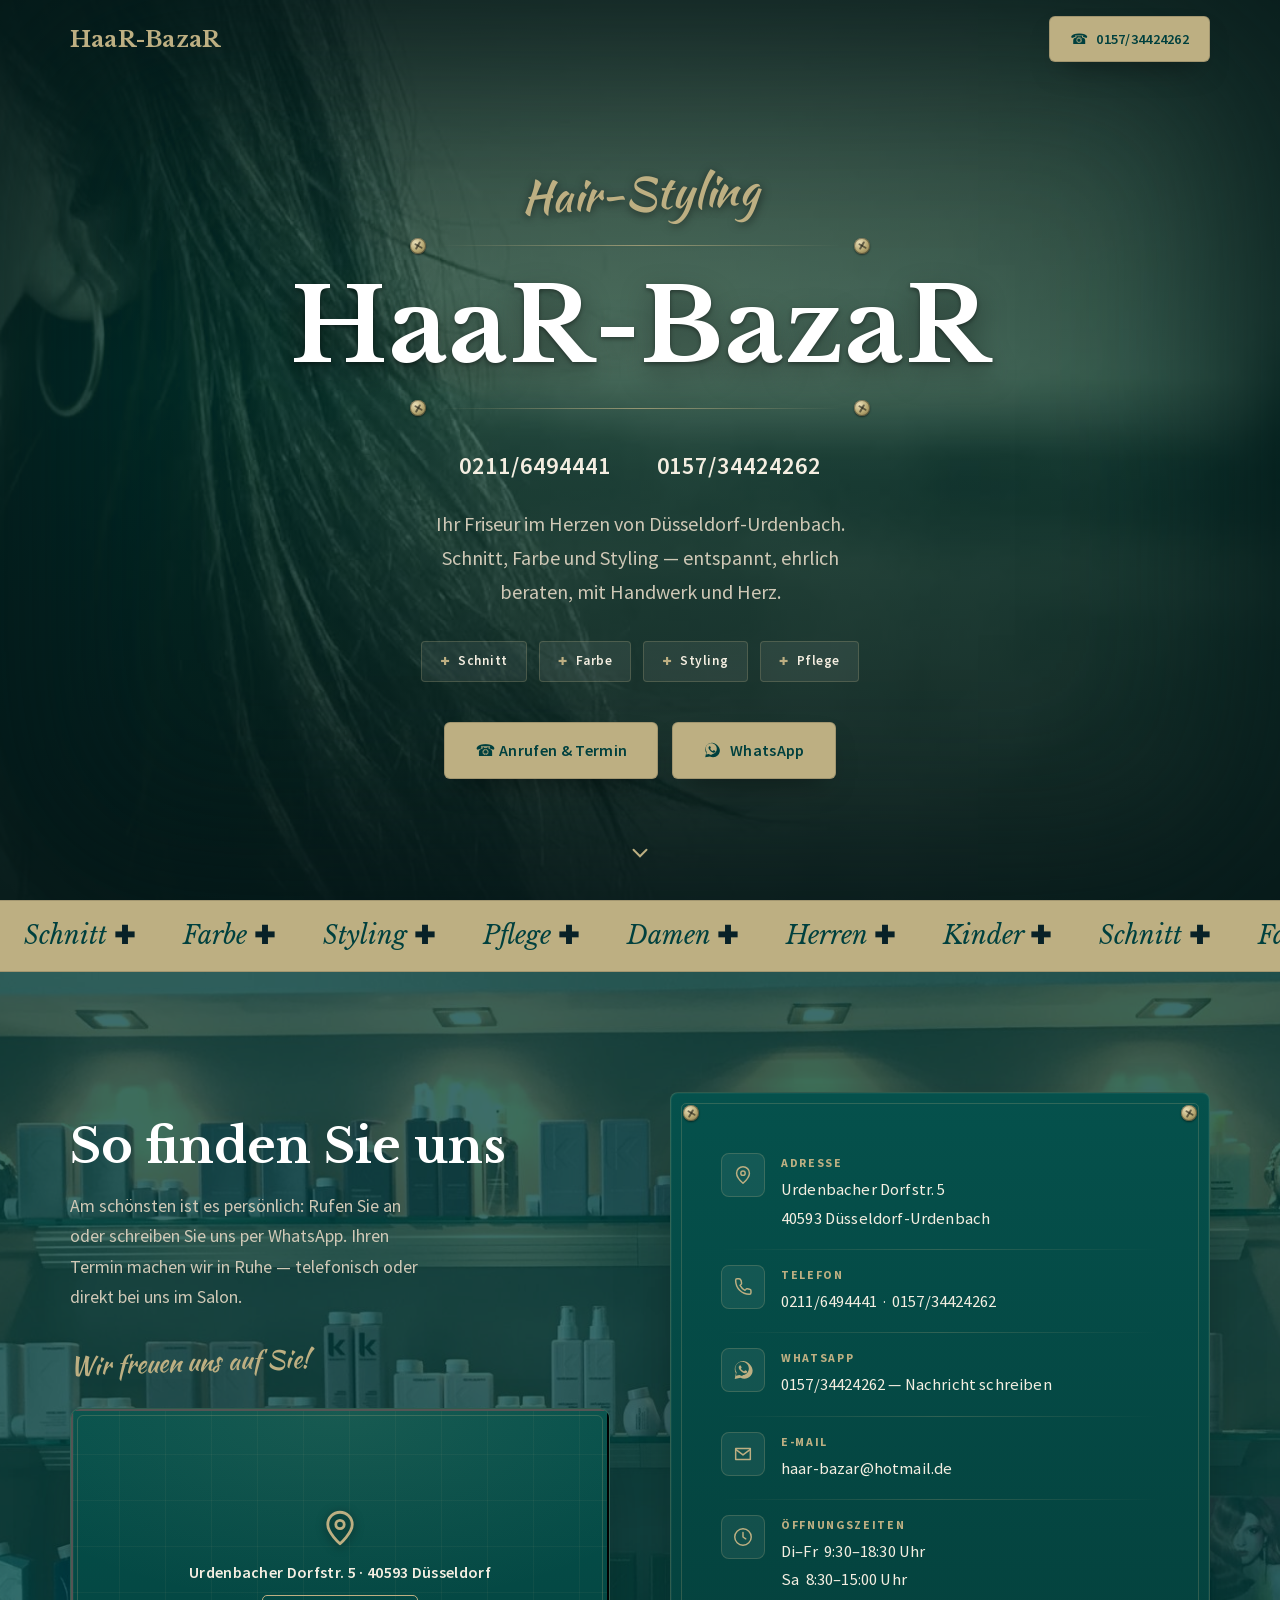
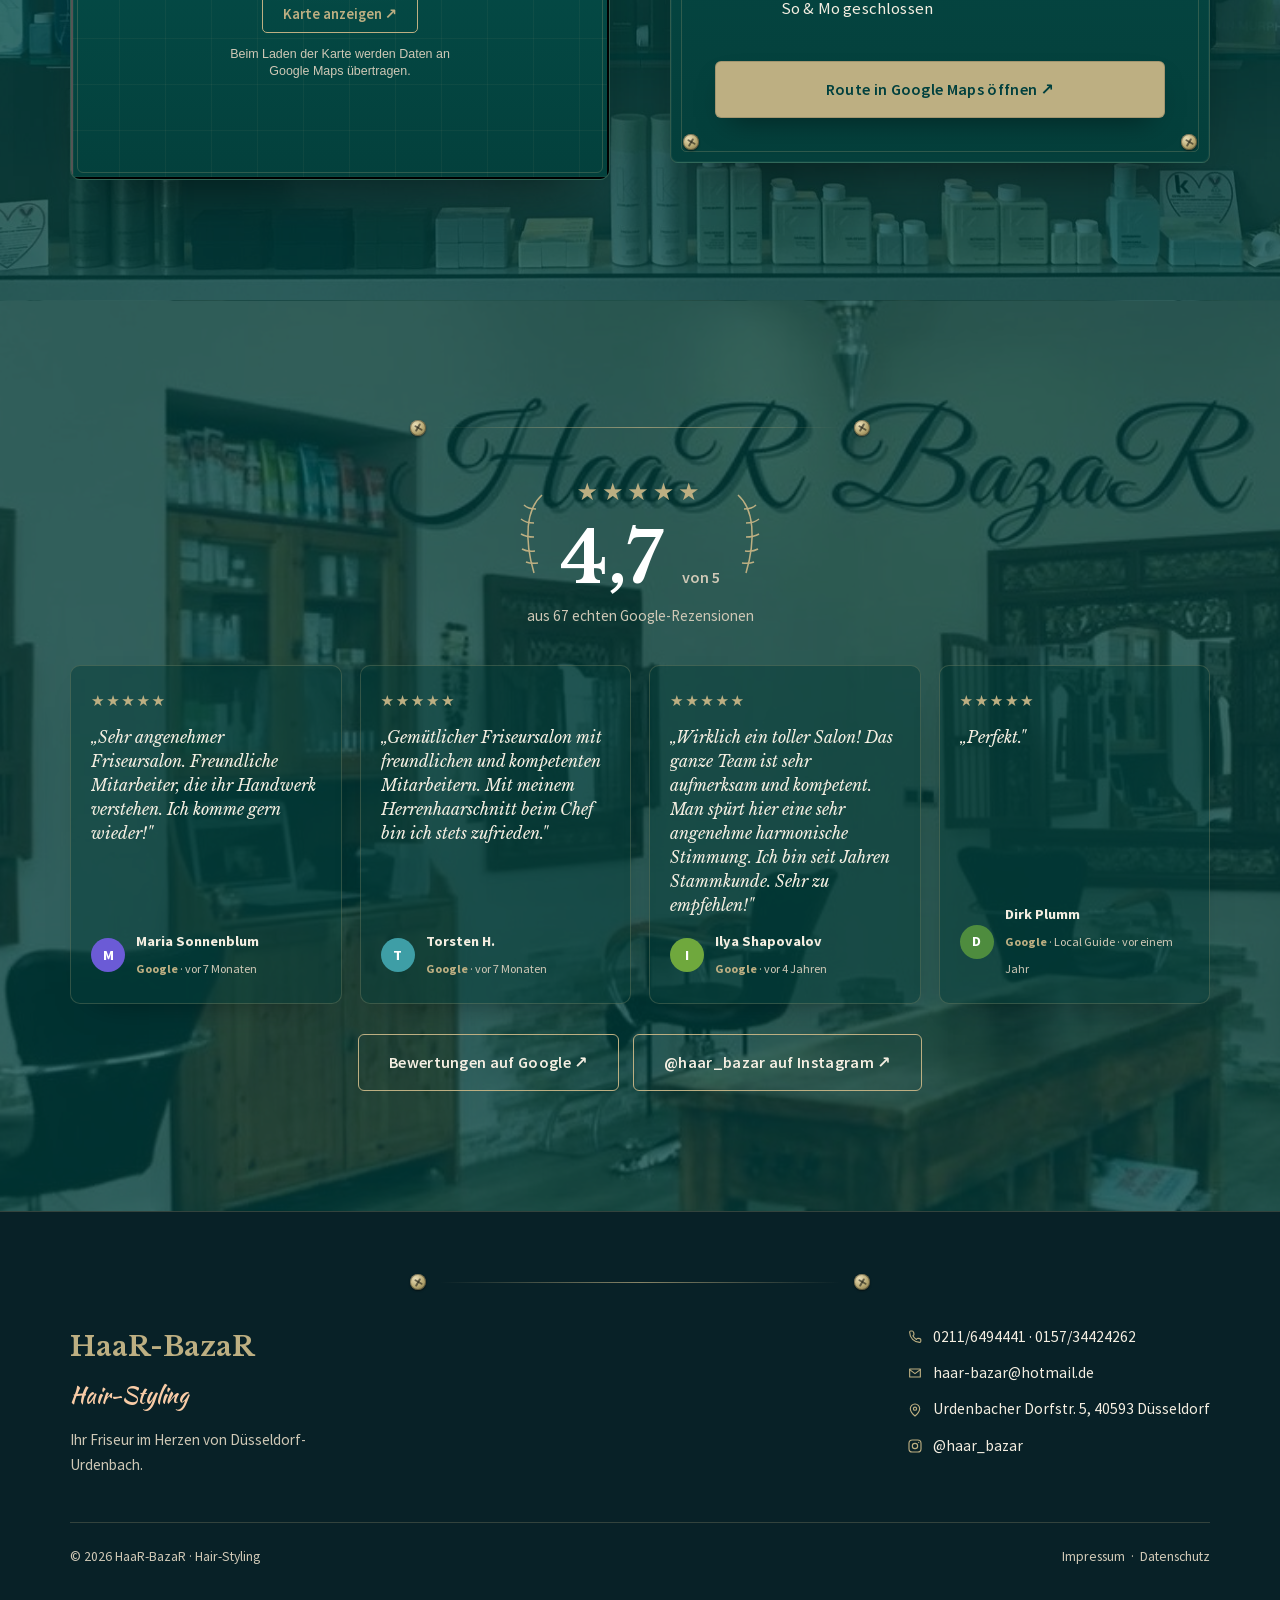
<file: index.html>
<!doctype html>
<html lang="de">
<head>
  <meta charset="utf-8" />
  <meta name="viewport" content="width=device-width, initial-scale=1" />
  <title>HaaR-BazaR — Hair-Styling · Friseur in Düsseldorf-Urdenbach</title>
  <meta name="description" content="HaaR-BazaR — Hair-Styling im Herzen von Düsseldorf-Urdenbach. Schnitt, Farbe, Styling & Pflege für Damen, Herren und Kinder. Urdenbacher Dorfstraße 5. Termine gern telefonisch oder per WhatsApp." />
  <meta name="robots" content="noindex,follow" /><!-- Vorschau-Deploy: vor Live-Gang auf der echten Domain auf "index,follow,max-image-preview:large" setzen -->
  <meta name="theme-color" content="#00403E" />
  <meta name="geo.region" content="DE-NW" />
  <meta name="geo.placename" content="Düsseldorf" />
  <meta name="geo.position" content="51.1488;6.86753" />
  <meta name="ICBM" content="51.1488, 6.86753" />
  <link rel="canonical" href="https://haarbazar-duesseldorf.de/" />
  <meta property="og:title" content="HaaR-BazaR — Hair-Styling · Düsseldorf-Urdenbach" />
  <meta property="og:description" content="Hair-Styling im Herzen von Düsseldorf-Urdenbach." />
  <meta property="og:type" content="website" />
  <meta property="og:locale" content="de_DE" />
  <!-- Vorschaubild fürs Teilen; bei Live-Gang auf die echte Domain umstellen -->
  <meta property="og:image" content="https://danielfronert1410-del.github.io/haar-bazar-preview/img/salon.jpg" />
  <meta name="twitter:card" content="summary_large_image" />
  <link rel="stylesheet" href="styles.css" />
  <script type="application/ld+json">
  {
    "@context": "https://schema.org",
    "@type": "HairSalon",
    "name": "HaaR-BazaR",
    "description": "Hair-Styling in Düsseldorf-Urdenbach — Schnitt, Farbe, Styling und Pflege für Damen, Herren und Kinder.",
    "url": "https://haarbazar-duesseldorf.de/",
    "telephone": "+49 211 6494441",
    "email": "haar-bazar@hotmail.de",
    "image": "https://danielfronert1410-del.github.io/haar-bazar-preview/img/salon.jpg",
    "address": { "@type": "PostalAddress", "streetAddress": "Urdenbacher Dorfstraße 5", "postalCode": "40593", "addressLocality": "Düsseldorf", "addressRegion": "NRW", "addressCountry": "DE" },
    "geo": { "@type": "GeoCoordinates", "latitude": 51.1488, "longitude": 6.86753 },
    "hasMap": "https://www.google.com/search?kgmid=/g/1thpvy43&q=Haar+Bazar",
    "priceRange": "€€",
    "areaServed": ["Düsseldorf-Urdenbach", "Benrath", "Holthausen", "Garath"],
    "sameAs": ["https://www.instagram.com/haar_bazar/"],
    "openingHoursSpecification": [
      { "@type": "OpeningHoursSpecification", "dayOfWeek": ["Tuesday","Wednesday","Thursday","Friday"], "opens": "09:30", "closes": "18:30" },
      { "@type": "OpeningHoursSpecification", "dayOfWeek": ["Saturday"], "opens": "08:30", "closes": "15:00" }
    ],
    "aggregateRating": { "@type": "AggregateRating", "ratingValue": "4.7", "reviewCount": 67, "bestRating": "5", "worstRating": "1" }
  }
  </script>
</head>
<body>

  <header class="site-header" id="header">
    <div class="wrap">
      <a class="wordmark" href="#top">HaaR-BazaR</a>
      <div class="header-phone">
        <a class="btn btn--primary" href="tel:+4915734424262">☎ <span class="label">0157/34424262</span></a>
      </div>
    </div>
  </header>

  <main id="top">

    <!-- HERO -->
    <section class="hero">
      <video class="hero-video" autoplay muted loop playsinline preload="auto" poster="media/hero-poster.jpg" aria-hidden="true">
        <source src="media/hero.mp4" type="video/mp4" />
      </video>
      <div class="wrap">
        <p class="tagline">Hair-Styling</p>
        <div class="screwline top"><span class="screw"></span><span class="ln"></span><span class="screw"></span></div>
        <div class="logo-lockup"><h1 class="logo">HaaR-BazaR</h1></div>
        <div class="screwline bot"><span class="screw"></span><span class="ln"></span><span class="screw"></span></div>

        <p class="phones">
          <a href="tel:+492116494441">0211/6494441</a>
          <a href="tel:+4915734424262">0157/34424262</a>
        </p>

        <p class="lead">Ihr Friseur im Herzen von Düsseldorf-Urdenbach. Schnitt, Farbe und Styling — entspannt, ehrlich beraten, mit Handwerk und Herz.</p>

        <div class="tags">
          <span class="tag">Schnitt</span>
          <span class="tag">Farbe</span>
          <span class="tag">Styling</span>
          <span class="tag">Pflege</span>
        </div>

        <div class="hero-cta">
          <a class="btn btn--primary" href="tel:+4915734424262">☎ Anrufen &amp; Termin</a>
          <a class="btn btn--wa" href="https://wa.me/4915734424262?text=Hallo%20HaaR-BazaR%2C%20ich%20m%C3%B6chte%20gern%20einen%20Termin." target="_blank" rel="noopener"><svg viewBox="0 0 32 32" width="18" height="18" fill="currentColor" aria-hidden="true"><path d="M16 3C9.4 3 4 8.4 4 15c0 2.1.6 4.1 1.6 5.9L4 29l8.3-1.6c1.7.9 3.6 1.4 5.7 1.4 6.6 0 12-5.4 12-12S22.6 3 16 3zm0 21.8c-1.8 0-3.5-.5-5-1.4l-.4-.2-4.9 1 1-4.8-.3-.4a9.8 9.8 0 0 1-1.5-5.3c0-5.4 4.4-9.8 9.8-9.8s9.8 4.4 9.8 9.8-4.4 9.8-9.8 9.8zm5.4-7.3c-.3-.1-1.8-.9-2-1-.3-.1-.5-.1-.7.1-.2.3-.7.9-.9 1.1-.2.2-.3.2-.6.1-1.8-.9-3-1.6-4.2-3.6-.3-.5.3-.5.9-1.6.1-.2 0-.4 0-.5 0-.1-.7-1.7-1-2.3-.2-.6-.5-.5-.7-.5h-.6c-.2 0-.5.1-.8.4-.3.3-1 1-1 2.5s1.1 2.9 1.2 3.1c.2.2 2.1 3.3 5.2 4.6 2.5 1.1 3 .9 3.6.8.6-.1 1.8-.7 2-1.4.2-.7.2-1.3.2-1.4-.1-.2-.3-.2-.6-.3z"/></svg> WhatsApp</a>
        </div>
      </div>

      <a class="scroll-cue" href="#finden" aria-label="Nach unten scrollen">
        <svg width="26" height="26" viewBox="0 0 24 24" fill="none" stroke="currentColor" stroke-width="1.8" stroke-linecap="round"><path d="M6 9l6 6 6-6"/></svg>
      </a>
    </section>

    <!-- MARQUEE -->
    <div class="marquee" aria-hidden="true">
      <div class="marquee__track">
        <span>Schnitt <b>✚</b></span><span>Farbe <b>✚</b></span><span>Styling <b>✚</b></span><span>Pflege <b>✚</b></span><span>Damen <b>✚</b></span><span>Herren <b>✚</b></span><span>Kinder <b>✚</b></span>
        <span>Schnitt <b>✚</b></span><span>Farbe <b>✚</b></span><span>Styling <b>✚</b></span><span>Pflege <b>✚</b></span><span>Damen <b>✚</b></span><span>Herren <b>✚</b></span><span>Kinder <b>✚</b></span>
      </div>
    </div>

    <!-- FINDEN -->
    <section class="section section--photo section--produkte" id="finden">
      <div class="wrap finde-grid">
        <div class="finde-intro reveal">
          <h2>So finden Sie uns</h2>
          <p class="lead">Am schönsten ist es persönlich: Rufen Sie an oder schreiben Sie uns per WhatsApp. Ihren Termin machen wir in Ruhe — telefonisch oder direkt bei uns im Salon.</p>
          <p class="note">Wir freuen uns auf Sie!</p>

          <div class="map" id="map" data-src="https://maps.google.com/maps?q=Urdenbacher%20Dorfstra%C3%9Fe%205%2C%2040593%20D%C3%BCsseldorf&amp;t=&amp;z=16&amp;ie=UTF8&amp;iwloc=&amp;output=embed">
            <button class="map__ph" type="button" aria-label="Google-Karte für Urdenbacher Dorfstraße 5 laden">
              <svg class="pin" viewBox="0 0 24 24" fill="none" stroke="currentColor" stroke-width="1.6" stroke-linecap="round" stroke-linejoin="round" aria-hidden="true"><path d="M12 21s7-6.2 7-11a7 7 0 1 0-14 0c0 4.8 7 11 7 11z"/><circle cx="12" cy="10" r="2.4"/></svg>
              <span class="addr">Urdenbacher Dorfstr. 5 · 40593 Düsseldorf</span>
              <span class="chip">Karte anzeigen ↗</span>
              <small>Beim Laden der Karte werden Daten an Google Maps übertragen.</small>
            </button>
          </div>
        </div>

        <div class="plate reveal">
          <span class="screw tl"></span><span class="screw tr"></span><span class="screw bl"></span><span class="screw br"></span>

          <div class="info-row">
            <div class="ico"><svg viewBox="0 0 24 24" fill="none" stroke="currentColor" stroke-width="1.6" stroke-linecap="round" stroke-linejoin="round"><path d="M12 21s7-6.2 7-11a7 7 0 1 0-14 0c0 4.8 7 11 7 11z"/><circle cx="12" cy="10" r="2.4"/></svg></div>
            <div><h3>Adresse</h3><p>Urdenbacher Dorfstr. 5<br />40593 Düsseldorf-Urdenbach</p></div>
          </div>
          <div class="info-row">
            <div class="ico"><svg viewBox="0 0 24 24" fill="none" stroke="currentColor" stroke-width="1.6" stroke-linecap="round" stroke-linejoin="round"><path d="M4 5c0 8.3 6.7 15 15 15 .9 0 1.7-.7 1.7-1.6v-2.4c0-.8-.6-1.5-1.4-1.6l-2.6-.4c-.6-.1-1.2.1-1.6.6l-.9 1c-2.3-1.2-4.2-3.1-5.4-5.4l1-.9c.5-.4.7-1 .6-1.6l-.4-2.6C9.3 3.6 8.6 3 7.8 3H5.4C4.6 3 4 3.7 4 4.6z"/></svg></div>
            <div><h3>Telefon</h3><a href="tel:+492116494441">0211/6494441</a> &nbsp;·&nbsp; <a href="tel:+4915734424262">0157/34424262</a></div>
          </div>
          <div class="info-row">
            <div class="ico"><svg viewBox="0 0 32 32" fill="currentColor"><path d="M16 3C9.4 3 4 8.4 4 15c0 2.1.6 4.1 1.6 5.9L4 29l8.3-1.6c1.7.9 3.6 1.4 5.7 1.4 6.6 0 12-5.4 12-12S22.6 3 16 3zm0 21.8c-1.8 0-3.5-.5-5-1.4l-.4-.2-4.9 1 1-4.8-.3-.4a9.8 9.8 0 0 1-1.5-5.3c0-5.4 4.4-9.8 9.8-9.8s9.8 4.4 9.8 9.8-4.4 9.8-9.8 9.8zm5.4-7.3c-.3-.1-1.8-.9-2-1-.3-.1-.5-.1-.7.1-.2.3-.7.9-.9 1.1-.2.2-.3.2-.6.1-1.8-.9-3-1.6-4.2-3.6-.3-.5.3-.5.9-1.6.1-.2 0-.4 0-.5 0-.1-.7-1.7-1-2.3-.2-.6-.5-.5-.7-.5h-.6c-.2 0-.5.1-.8.4-.3.3-1 1-1 2.5s1.1 2.9 1.2 3.1c.2.2 2.1 3.3 5.2 4.6 2.5 1.1 3 .9 3.6.8.6-.1 1.8-.7 2-1.4.2-.7.2-1.3.2-1.4-.1-.2-.3-.2-.6-.3z"/></svg></div>
            <div><h3>WhatsApp</h3><a href="https://wa.me/4915734424262?text=Hallo%20HaaR-BazaR%2C%20ich%20m%C3%B6chte%20gern%20einen%20Termin." target="_blank" rel="noopener">0157/34424262 — Nachricht schreiben</a></div>
          </div>
          <div class="info-row">
            <div class="ico"><svg viewBox="0 0 24 24" fill="none" stroke="currentColor" stroke-width="1.6" stroke-linecap="round" stroke-linejoin="round"><path d="M4 6h16v12H4z"/><path d="M4 7l8 6 8-6"/></svg></div>
            <div><h3>E-Mail</h3><a href="mailto:haar-bazar@hotmail.de">haar-bazar@hotmail.de</a></div>
          </div>
          <div class="info-row">
            <div class="ico"><svg viewBox="0 0 24 24" fill="none" stroke="currentColor" stroke-width="1.6" stroke-linecap="round" stroke-linejoin="round"><circle cx="12" cy="12" r="9"/><path d="M12 7v5l3 2"/></svg></div>
            <div><h3>Öffnungszeiten</h3><p>Di–Fr&nbsp;&nbsp;9:30–18:30 Uhr<br />Sa&nbsp;&nbsp;8:30–15:00 Uhr<br /><span style="color:var(--soft);">So &amp; Mo geschlossen</span></p></div>
          </div>

          <a class="btn btn--primary" href="https://www.google.com/maps/search/?api=1&query=Haar+Bazar+Urdenbacher+Dorfstra%C3%9Fe+5+D%C3%BCsseldorf" target="_blank" rel="noopener">Route in Google Maps öffnen ↗</a>
        </div>
      </div>
    </section>

    <!-- VERTRAUEN -->
    <section class="section section--photo section--salon" id="stimmen">
      <div class="wrap trust reveal">
        <div class="screwline" style="margin-bottom:30px;"><span class="screw"></span><span class="ln"></span><span class="screw"></span></div>
        <div class="badge">
          <svg class="laurel l" viewBox="0 0 40 90" fill="none" stroke="currentColor" stroke-width="1.5" aria-hidden="true"><path d="M30 6C14 20 12 50 22 84"/><path d="M24 20c-8 0-12-4-12-4M22 34c-8 0-13-4-13-4M22 48c-8 0-13-3-13-3M23 62c-8 1-13-2-13-2M26 74c-7 1-12-1-12-1"/></svg>
          <svg class="laurel r" viewBox="0 0 40 90" fill="none" stroke="currentColor" stroke-width="1.5" aria-hidden="true"><path d="M30 6C14 20 12 50 22 84"/><path d="M24 20c-8 0-12-4-12-4M22 34c-8 0-13-4-13-4M22 48c-8 0-13-3-13-3M23 62c-8 1-13-2-13-2M26 74c-7 1-12-1-12-1"/></svg>
          <div class="stars">★★★★★</div>
          <div class="rating">4,7 <small>von 5</small></div>
        </div>
        <p class="src">aus 67 echten Google-Rezensionen</p>
        <div class="reviews-grid">
          <figure class="review-card">
            <div class="rstars" aria-label="5 von 5 Sternen">★★★★★</div>
            <blockquote>„Sehr angenehmer Friseursalon. Freundliche Mitarbeiter, die ihr Handwerk verstehen. Ich komme gern wieder!"</blockquote>
            <figcaption class="rauthor">
              <span class="ravatar" style="background:#6B5BD6" aria-hidden="true">M</span>
              <span class="rname"><strong>Maria Sonnenblum</strong><span class="rmeta"><span class="g">Google</span> · vor 7 Monaten</span></span>
            </figcaption>
          </figure>
          <figure class="review-card">
            <div class="rstars" aria-label="5 von 5 Sternen">★★★★★</div>
            <blockquote>„Gemütlicher Friseursalon mit freundlichen und kompetenten Mitarbeitern. Mit meinem Herrenhaarschnitt beim Chef bin ich stets zufrieden."</blockquote>
            <figcaption class="rauthor">
              <span class="ravatar" style="background:#3E9EA6" aria-hidden="true">T</span>
              <span class="rname"><strong>Torsten H.</strong><span class="rmeta"><span class="g">Google</span> · vor 7 Monaten</span></span>
            </figcaption>
          </figure>
          <figure class="review-card">
            <div class="rstars" aria-label="5 von 5 Sternen">★★★★★</div>
            <blockquote>„Wirklich ein toller Salon! Das ganze Team ist sehr aufmerksam und kompetent. Man spürt hier eine sehr angenehme harmonische Stimmung. Ich bin seit Jahren Stammkunde. Sehr zu empfehlen!"</blockquote>
            <figcaption class="rauthor">
              <span class="ravatar" style="background:#6FA83D" aria-hidden="true">I</span>
              <span class="rname"><strong>Ilya Shapovalov</strong><span class="rmeta"><span class="g">Google</span> · vor 4 Jahren</span></span>
            </figcaption>
          </figure>
          <figure class="review-card">
            <div class="rstars" aria-label="5 von 5 Sternen">★★★★★</div>
            <blockquote>„Perfekt."</blockquote>
            <figcaption class="rauthor">
              <span class="ravatar" style="background:#4E8C3E" aria-hidden="true">D</span>
              <span class="rname"><strong>Dirk Plumm</strong><span class="rmeta"><span class="g">Google</span> · Local Guide · vor einem Jahr</span></span>
            </figcaption>
          </figure>
        </div>
        <div class="trust-links">
          <a class="btn btn--ghost" href="https://www.google.com/search?kgmid=/g/1thpvy43&q=Haar+Bazar" target="_blank" rel="noopener">Bewertungen auf Google ↗</a>
          <a class="btn btn--ghost" href="https://www.instagram.com/haar_bazar/" target="_blank" rel="noopener">@haar_bazar auf Instagram ↗</a>
        </div>
      </div>
    </section>

  </main>

  <footer class="site-footer">
    <div class="wrap">
      <div class="screwline"><span class="screw"></span><span class="ln"></span><span class="screw"></span></div>
      <div class="footer-top">
        <div>
          <span class="logo-sm">HaaR-BazaR</span>
          <p class="tagline-sm">Hair-Styling</p>
          <p class="blurb">Ihr Friseur im Herzen von Düsseldorf-Urdenbach.</p>
        </div>
        <div class="footer-contact">
          <a href="tel:+492116494441"><svg viewBox="0 0 24 24" fill="none" stroke="currentColor" stroke-width="1.7" stroke-linecap="round" stroke-linejoin="round"><path d="M4 5c0 8.3 6.7 15 15 15 .9 0 1.7-.7 1.7-1.6v-2.4c0-.8-.6-1.5-1.4-1.6l-2.6-.4c-.6-.1-1.2.1-1.6.6l-.9 1c-2.3-1.2-4.2-3.1-5.4-5.4l1-.9c.5-.4.7-1 .6-1.6l-.4-2.6C9.3 3.6 8.6 3 7.8 3H5.4C4.6 3 4 3.7 4 4.6z"/></svg>0211/6494441 · 0157/34424262</a>
          <a href="mailto:haar-bazar@hotmail.de"><svg viewBox="0 0 24 24" fill="none" stroke="currentColor" stroke-width="1.7" stroke-linecap="round" stroke-linejoin="round"><path d="M4 6h16v12H4z"/><path d="M4 7l8 6 8-6"/></svg>haar-bazar@hotmail.de</a>
          <a href="https://www.google.com/maps/search/?api=1&query=Haar+Bazar+Urdenbacher+Dorfstra%C3%9Fe+5+D%C3%BCsseldorf" target="_blank" rel="noopener"><svg viewBox="0 0 24 24" fill="none" stroke="currentColor" stroke-width="1.7" stroke-linecap="round" stroke-linejoin="round"><path d="M12 21s7-6.2 7-11a7 7 0 1 0-14 0c0 4.8 7 11 7 11z"/><circle cx="12" cy="10" r="2.4"/></svg>Urdenbacher Dorfstr. 5, 40593 Düsseldorf</a>
          <a href="https://www.instagram.com/haar_bazar/" target="_blank" rel="noopener"><svg viewBox="0 0 24 24" fill="none" stroke="currentColor" stroke-width="1.7" stroke-linecap="round" stroke-linejoin="round"><rect x="3" y="3" width="18" height="18" rx="5"/><circle cx="12" cy="12" r="4"/><circle cx="17.5" cy="6.5" r="1" fill="currentColor" stroke="none"/></svg>@haar_bazar</a>
        </div>
      </div>
      <div class="footer-bottom">
        <span>© <span id="year">2026</span> HaaR-BazaR · Hair-Styling</span>
        <span><a href="impressum.html">Impressum</a> &nbsp;·&nbsp; <a href="datenschutz.html">Datenschutz</a></span>
      </div>
    </div>
  </footer>

  <script>
    const header = document.getElementById('header');
    const onScroll = () => header.classList.toggle('scrolled', window.scrollY > 10);
    onScroll(); window.addEventListener('scroll', onScroll, { passive: true });
    const io = new IntersectionObserver((entries) => {
      entries.forEach((e) => { if (e.isIntersecting) { e.target.classList.add('in'); io.unobserve(e.target); } });
    }, { threshold: 0.14 });
    document.querySelectorAll('.reveal').forEach((el) => io.observe(el));
    document.getElementById('year').textContent = new Date().getFullYear();

    // Google-Karte erst nach Klick laden (DSGVO / 2-Klick)
    const mapBox = document.getElementById('map');
    mapBox?.querySelector('.map__ph')?.addEventListener('click', () => {
      const f = document.createElement('iframe');
      f.src = mapBox.dataset.src;
      f.title = 'Karte: HaaR-BazaR, Urdenbacher Dorfstraße 5, Düsseldorf';
      f.loading = 'lazy';
      f.setAttribute('referrerpolicy', 'no-referrer-when-downgrade');
      f.setAttribute('allowfullscreen', '');
      mapBox.innerHTML = '';
      mapBox.appendChild(f);
    });
  </script>

</body>
</html>
</file>
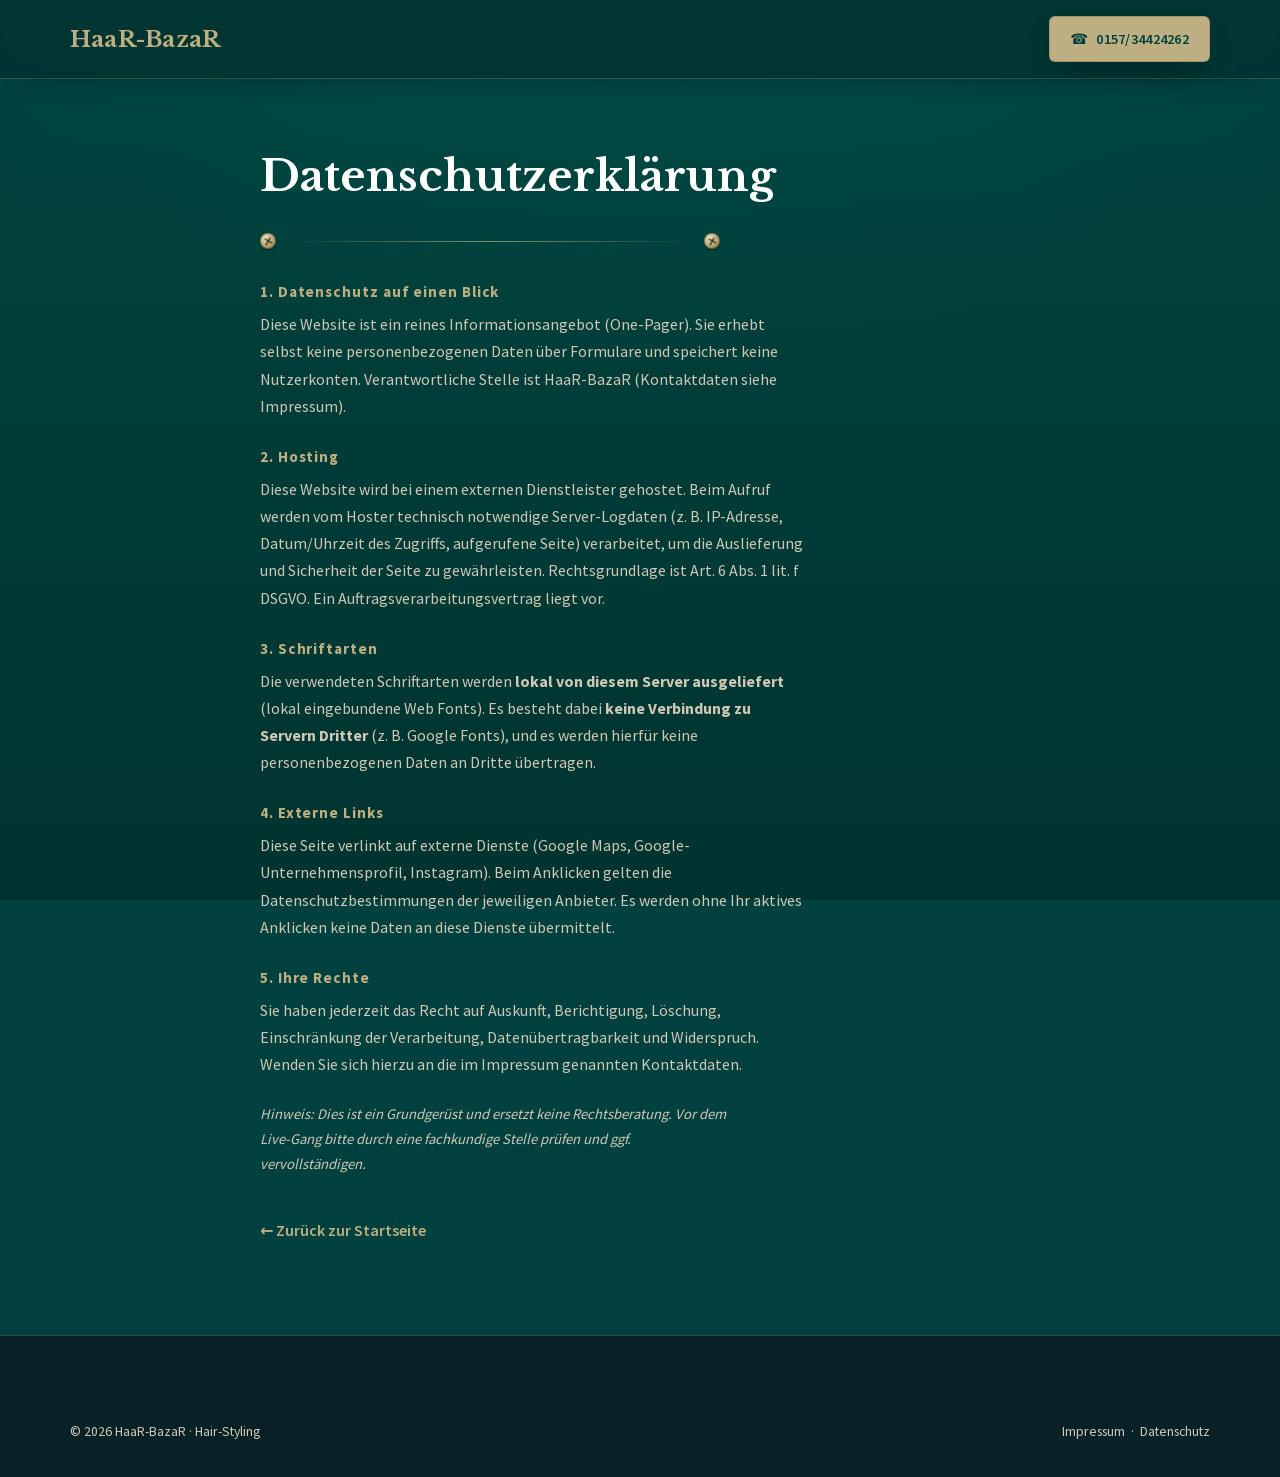
<file: datenschutz.html>
<!doctype html>
<html lang="de">
<head>
  <meta charset="utf-8" />
  <meta name="viewport" content="width=device-width, initial-scale=1" />
  <title>Datenschutz — HaaR-BazaR</title>
  <meta name="robots" content="noindex,follow" />
  <meta name="theme-color" content="#00403E" />
  <link rel="stylesheet" href="styles.css" />
</head>
<body>
  <header class="site-header scrolled">
    <div class="wrap">
      <a class="wordmark" href="index.html">HaaR-BazaR</a>
      <div class="header-phone"><a class="btn btn--primary" href="tel:+4915734424262">☎ <span class="label">0157/34424262</span></a></div>
    </div>
  </header>

  <main class="legal">
    <div class="wrap" style="max-width:760px;">
      <h1>Datenschutzerklärung</h1>
      <div class="screwline" style="margin:0 0 30px 0;"><span class="screw"></span><span class="ln"></span><span class="screw"></span></div>

      <h3>1. Datenschutz auf einen Blick</h3>
      <p>Diese Website ist ein reines Informationsangebot (One-Pager). Sie erhebt selbst keine
        personenbezogenen Daten über Formulare und speichert keine Nutzerkonten. Verantwortliche
        Stelle ist HaaR-BazaR (Kontaktdaten siehe Impressum).</p>

      <h3>2. Hosting</h3>
      <p>Diese Website wird bei einem externen Dienstleister gehostet. Beim Aufruf werden vom
        Hoster technisch notwendige Server-Logdaten (z. B. IP-Adresse, Datum/Uhrzeit des Zugriffs,
        aufgerufene Seite) verarbeitet, um die Auslieferung und Sicherheit der Seite zu gewährleisten.
        Rechtsgrundlage ist Art. 6 Abs. 1 lit. f DSGVO. Ein Auftragsverarbeitungsvertrag liegt vor.</p>

      <h3>3. Schriftarten</h3>
      <p>Die verwendeten Schriftarten werden <strong>lokal von diesem Server ausgeliefert</strong>
        (lokal eingebundene Web Fonts). Es besteht dabei <strong>keine Verbindung zu Servern Dritter</strong>
        (z. B. Google Fonts), und es werden hierfür keine personenbezogenen Daten an Dritte übertragen.</p>

      <h3>4. Externe Links</h3>
      <p>Diese Seite verlinkt auf externe Dienste (Google Maps, Google-Unternehmensprofil, Instagram).
        Beim Anklicken gelten die Datenschutzbestimmungen der jeweiligen Anbieter. Es werden ohne Ihr
        aktives Anklicken keine Daten an diese Dienste übermittelt.</p>

      <h3>5. Ihre Rechte</h3>
      <p>Sie haben jederzeit das Recht auf Auskunft, Berichtigung, Löschung, Einschränkung der
        Verarbeitung, Datenübertragbarkeit und Widerspruch. Wenden Sie sich hierzu an die im
        Impressum genannten Kontaktdaten.</p>

      <p style="margin-top:24px;font-size:.92rem;"><em>Hinweis: Dies ist ein Grundgerüst und ersetzt keine Rechtsberatung.
        Vor dem Live-Gang bitte durch eine fachkundige Stelle prüfen und ggf. vervollständigen.</em></p>

      <a class="back" href="index.html">← Zurück zur Startseite</a>
    </div>
  </main>

  <footer class="site-footer">
    <div class="wrap">
      <div class="footer-bottom" style="margin-top:0;border-top:0;">
        <span>© 2026 HaaR-BazaR · Hair-Styling</span>
        <span><a href="impressum.html">Impressum</a> &nbsp;·&nbsp; <a href="datenschutz.html">Datenschutz</a></span>
      </div>
    </div>
  </footer>
</body>
</html>
</file>
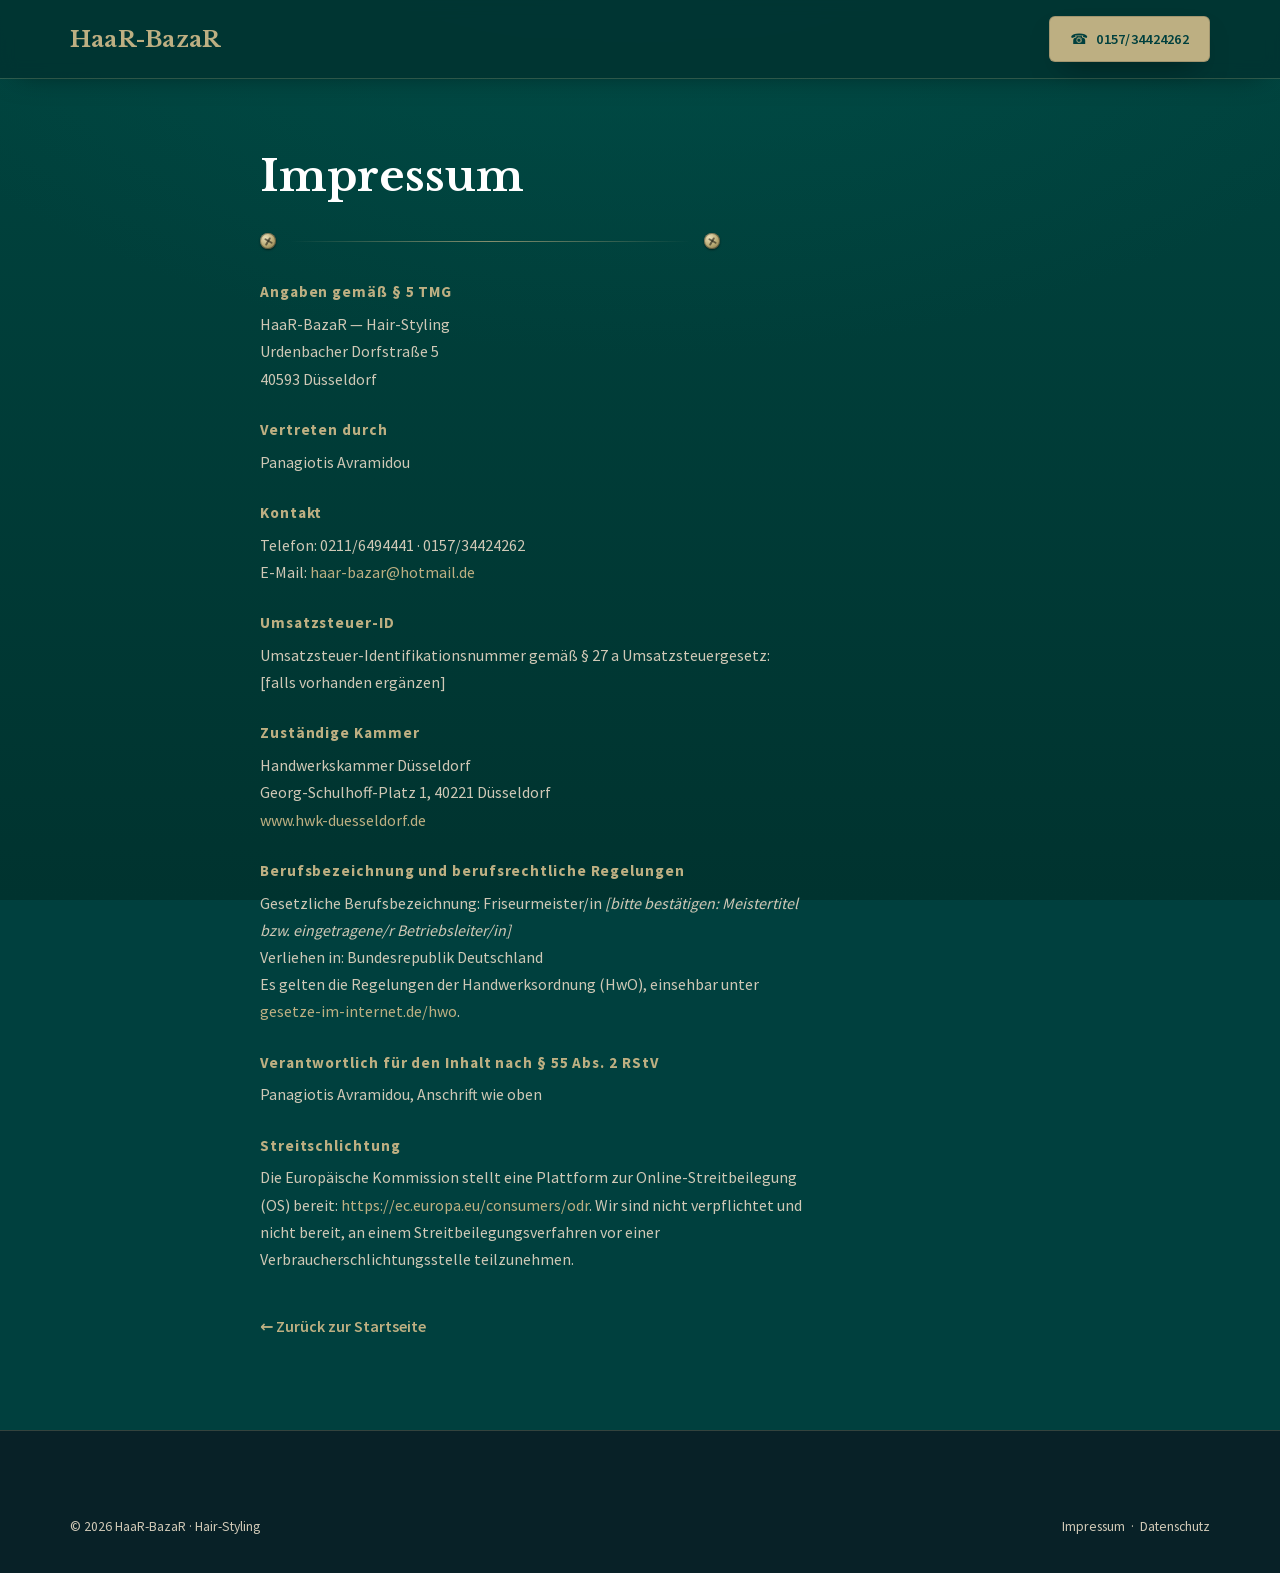
<file: impressum.html>
<!doctype html>
<html lang="de">
<head>
  <meta charset="utf-8" />
  <meta name="viewport" content="width=device-width, initial-scale=1" />
  <title>Impressum — HaaR-BazaR</title>
  <meta name="robots" content="noindex,follow" />
  <meta name="theme-color" content="#00403E" />
  <link rel="stylesheet" href="styles.css" />
</head>
<body>
  <header class="site-header scrolled">
    <div class="wrap">
      <a class="wordmark" href="index.html">HaaR-BazaR</a>
      <div class="header-phone"><a class="btn btn--primary" href="tel:+4915734424262">☎ <span class="label">0157/34424262</span></a></div>
    </div>
  </header>

  <main class="legal">
    <div class="wrap" style="max-width:760px;">
      <h1>Impressum</h1>
      <div class="screwline" style="margin:0 0 30px 0;"><span class="screw"></span><span class="ln"></span><span class="screw"></span></div>

      <h3>Angaben gemäß § 5 TMG</h3>
      <p>HaaR-BazaR — Hair-Styling<br />Urdenbacher Dorfstraße 5<br />40593 Düsseldorf</p>

      <h3>Vertreten durch</h3>
      <p>Panagiotis Avramidou</p>

      <h3>Kontakt</h3>
      <p>Telefon: 0211/6494441 · 0157/34424262<br />E-Mail: <a href="mailto:haar-bazar@hotmail.de">haar-bazar@hotmail.de</a></p>

      <h3>Umsatzsteuer-ID</h3>
      <p>Umsatzsteuer-Identifikationsnummer gemäß § 27 a Umsatzsteuergesetz: [falls vorhanden ergänzen]</p>

      <h3>Zuständige Kammer</h3>
      <p>Handwerkskammer Düsseldorf<br />
        Georg-Schulhoff-Platz 1, 40221 Düsseldorf<br />
        <a href="https://www.hwk-duesseldorf.de" target="_blank" rel="noopener">www.hwk-duesseldorf.de</a></p>

      <h3>Berufsbezeichnung und berufsrechtliche Regelungen</h3>
      <p>Gesetzliche Berufsbezeichnung: Friseurmeister/in <em>[bitte bestätigen: Meistertitel bzw. eingetragene/r Betriebsleiter/in]</em><br />
        Verliehen in: Bundesrepublik Deutschland<br />
        Es gelten die Regelungen der Handwerksordnung (HwO), einsehbar unter
        <a href="https://www.gesetze-im-internet.de/hwo/" target="_blank" rel="noopener">gesetze-im-internet.de/hwo</a>.</p>

      <h3>Verantwortlich für den Inhalt nach § 55 Abs. 2 RStV</h3>
      <p>Panagiotis Avramidou, Anschrift wie oben</p>

      <h3>Streitschlichtung</h3>
      <p>Die Europäische Kommission stellt eine Plattform zur Online-Streitbeilegung (OS) bereit:
        <a href="https://ec.europa.eu/consumers/odr" target="_blank" rel="noopener">https://ec.europa.eu/consumers/odr</a>.
        Wir sind nicht verpflichtet und nicht bereit, an einem Streitbeilegungsverfahren vor einer Verbraucherschlichtungsstelle teilzunehmen.</p>

      <a class="back" href="index.html">← Zurück zur Startseite</a>
    </div>
  </main>

  <footer class="site-footer">
    <div class="wrap">
      <div class="footer-bottom" style="margin-top:0;border-top:0;">
        <span>© 2026 HaaR-BazaR · Hair-Styling</span>
        <span><a href="impressum.html">Impressum</a> &nbsp;·&nbsp; <a href="datenschutz.html">Datenschutz</a></span>
      </div>
    </div>
  </footer>
</body>
</html>
</file>
<file: styles.css>
/* ============================================================
   HaaR-BazaR — Hair-Styling · Düsseldorf-Urdenbach
   Look angelehnt an lus.hair: Petrol-Grün · Khaki-Gold · Pfirsich
   Libre Baskerville (Serife) + Source Sans Pro
   ============================================================ */

/* Lokal gehostete Schriften — DSGVO-konform, keine Verbindung zu Google-Servern */
@import url('fonts/fonts.css');

:root {
  --teal: #00403E;          /* Haupt-Petrol */
  --teal-card: #05514C;     /* etwas hellere Karte auf Petrol */
  --teal-deep: #082127;     /* tiefes Petrol (Footer/Overlay) */
  --gold: #BDAF82;          /* Khaki-Gold — Bänder & Akzent */
  --gold-2: #A6976A;
  --peach: #F8CBA6;         /* warmer Pfirsich-Akzent */
  --cream: #F4EEE1;         /* helle Schrift auf Petrol */
  --cream-dim: #CFC8B6;
  --white: #FFFFFF;
  --line-d: rgba(189,175,130,.24);   /* Gold-Haarlinie auf dunkel */
  --line-l: rgba(0,64,62,.24);       /* Petrol-Linie auf Gold */
  --shadow: 0 28px 60px -32px rgba(0,0,0,.65);
  --radius: 8px;
  --display: 'Libre Baskerville', Georgia, 'Times New Roman', serif;
  --script: 'Kaushan Script', cursive;
  --sans: 'Source Sans Pro', system-ui, -apple-system, sans-serif;
  --type: 'Source Sans Pro', system-ui, -apple-system, sans-serif;
}

* { margin: 0; padding: 0; box-sizing: border-box; }
html { scroll-behavior: smooth; }
body {
  font-family: var(--sans);
  color: var(--cream);
  line-height: 1.7;
  -webkit-font-smoothing: antialiased;
  text-rendering: optimizeLegibility;
  overflow-x: hidden;
  background-color: var(--teal);
  background-image:
    radial-gradient(120% 90% at 50% -10%, rgba(0,86,80,.5), transparent 55%),
    linear-gradient(180deg, #00443F, #00332F);
  background-attachment: fixed, fixed;
}
.wrap { width: min(1140px, 90vw); margin-inline: auto; }
a { color: inherit; text-decoration: none; }

/* ---------- Screws & dividers ---------- */
.screw { position: relative; width: 16px; height: 16px; border-radius: 50%; flex: 0 0 auto;
  background: radial-gradient(circle at 35% 30%, #EBDFB8, #b3a46e 55%, #6f6440 100%);
  box-shadow: inset 0 0 0 1px rgba(0,0,0,.35), 0 1px 2px rgba(0,0,0,.5); }
.screw::before, .screw::after { content: ''; position: absolute; background: rgba(30,30,20,.6); border-radius: 1px; }
.screw::before { top: 50%; left: 22%; right: 22%; height: 2px; transform: translateY(-50%) rotate(30deg); }
.screw::after  { left: 50%; top: 22%; bottom: 22%; width: 2px; transform: translateX(-50%) rotate(30deg); }
.screwline { display: flex; align-items: center; gap: 14px; justify-content: center; width: min(460px, 78%); margin: 0 auto; }
.screwline .ln { flex: 1; height: 1px; background: linear-gradient(90deg, transparent, var(--gold), transparent); opacity: .7; }

/* ---------- Buttons ---------- */
.btn { position: relative; display: inline-flex; align-items: center; gap: .55em; font-family: var(--sans);
  font-weight: 600; font-size: 1rem; letter-spacing: .02em; padding: 14px 30px; border-radius: 6px; border: 1px solid transparent;
  cursor: pointer; overflow: hidden; transition: transform .25s ease, box-shadow .25s ease, background .25s ease, color .25s ease, border-color .25s ease; }
.btn--primary { background: var(--gold); color: var(--teal); border-color: rgba(0,0,0,.15);
  box-shadow: 0 14px 30px -14px rgba(0,0,0,.5); }
.btn--primary:hover { transform: translateY(-2px); background: #C9BC90; }
.btn--wa { background: var(--gold); color: var(--teal); border-color: rgba(0,0,0,.15);
  box-shadow: 0 14px 30px -14px rgba(0,0,0,.5); }
.btn--wa:hover { transform: translateY(-2px); background: #C9BC90; }
.btn--wa svg { fill: currentColor; }
.btn--ghost { border-color: var(--gold); color: var(--cream); background: transparent; }
.btn--ghost:hover { transform: translateY(-2px); color: var(--gold); background: rgba(189,175,130,.12); }

/* ---------- Header ---------- */
.site-header { position: fixed; inset: 0 0 auto 0; z-index: 50; display: flex; align-items: center;
  transition: background .35s ease, box-shadow .35s ease; }
.site-header.scrolled { background: rgba(0,52,49,.9); backdrop-filter: blur(8px); box-shadow: 0 1px 0 var(--line-d), 0 10px 30px -18px rgba(0,0,0,.6); }
.site-header .wrap { display: flex; align-items: center; justify-content: space-between; padding: 16px 0; }
.wordmark { display: inline-flex; align-items: baseline; gap: 2px; font-family: var(--display); font-weight: 700;
  font-size: 1.4rem; color: var(--gold); letter-spacing: .01em; }
.header-phone .btn { padding: 10px 20px; font-size: .9rem; }

/* ---------- Hero ---------- */
.hero { position: relative; min-height: 100svh; display: flex; align-items: center; padding: 140px 0 90px; text-align: center; isolation: isolate; }
.hero-video { position: absolute; inset: 0; width: 100%; height: 100%; object-fit: cover; z-index: 0; opacity: .55; pointer-events: none; }
.hero::after { content: ''; position: absolute; inset: 0; z-index: 1; pointer-events: none;
  box-shadow: inset 0 0 180px 50px rgba(6,25,26,.75);
  background:
    linear-gradient(180deg, rgba(6,28,28,.62), rgba(0,64,62,.34) 42%, rgba(6,25,26,.75)); }
.hero .wrap { position: relative; z-index: 2; }
@media (prefers-reduced-motion: reduce) { .hero-video { display: none; } }
.hero .tagline { font-family: var(--script); font-size: clamp(1.7rem, 4.6vw, 2.8rem); color: var(--gold); line-height: 1; margin-bottom: 22px; transform: rotate(-2deg); text-shadow: 0 2px 8px rgba(0,0,0,.5); }
.logo-lockup { margin: 8px 0; }
.hero .logo { font-family: var(--display); font-weight: 700; line-height: 1;
  font-size: clamp(2.8rem, 9.5vw, 6.4rem); letter-spacing: .01em; color: var(--white);
  text-shadow: 0 2px 4px rgba(0,0,0,.4), 0 12px 30px rgba(0,0,0,.4); }
.screwline.top { margin-bottom: 22px; } .screwline.bot { margin-top: 22px; }
.hero .phones { font-family: var(--sans); font-weight: 600; font-size: clamp(1.1rem, 3vw, 1.5rem); color: var(--cream); letter-spacing: .04em;
  margin: 30px 0 20px; display: inline-flex; gap: clamp(18px, 5vw, 46px); flex-wrap: wrap; justify-content: center; }
.hero .phones a { transition: color .2s ease; } .hero .phones a:hover { color: var(--gold); }
.hero .lead { font-size: clamp(1.05rem, 2.1vw, 1.25rem); color: var(--cream-dim); max-width: 46ch; margin: 0 auto 32px; }
.tags { display: flex; flex-wrap: wrap; justify-content: center; gap: 10px 12px; margin-bottom: 40px; }
.tag { font-family: var(--sans); font-weight: 600; font-size: .84rem; letter-spacing: .04em; color: var(--cream); padding: 8px 18px; border-radius: 4px;
  background: rgba(255,255,255,.07); border: 1px solid var(--line-d); }
.tag::before { content: '✚'; color: var(--gold); margin-right: 8px; font-size: .82em; }
.hero-cta { display: flex; flex-wrap: wrap; justify-content: center; gap: 14px; }
.scroll-cue { position: absolute; z-index: 2; left: 50%; bottom: 26px; transform: translateX(-50%); color: var(--gold); animation: floaty 2.6s ease-in-out infinite; }
@keyframes floaty { 0%,100% { transform: translateX(-50%) translateY(0); } 50% { transform: translateX(-50%) translateY(-10px); } }

/* ---------- Marquee (Gold-Band) ---------- */
.marquee { background: var(--gold); color: var(--teal); overflow: hidden; white-space: nowrap;
  border-block: 1px solid rgba(0,0,0,.14); position: relative; z-index: 2; }
.marquee__track { display: inline-flex; align-items: center; padding: 14px 0; animation: marquee 26s linear infinite; }
.marquee__track span { font-family: var(--display); font-style: italic; font-weight: 400; font-size: clamp(1.05rem, 2.6vw, 1.55rem); padding: 0 24px; }
.marquee__track b { color: var(--teal-deep); font-style: normal; }
@keyframes marquee { to { transform: translateX(-50%); } }

/* ---------- Sections ---------- */
.section { position: relative; z-index: 2; padding: clamp(72px, 10vw, 120px) 0; }
.section--photo { overflow: hidden; }
.section--photo::before { content: ''; position: absolute; inset: 0; z-index: 0; pointer-events: none;
  background-size: cover; background-position: center; opacity: .24; mix-blend-mode: normal; }
.section--photo > .wrap { position: relative; z-index: 1; }
.section--salon::before { background-image: url('img/salon.jpg'); }
.section--produkte::before { background-image: url('img/produkte.jpg'); }
.section-eyebrow { font-family: var(--script); font-size: 1.7rem; color: var(--gold); line-height: 1; }
.section h2 { font-family: var(--display); font-weight: 700; font-size: clamp(2rem, 5vw, 3rem); line-height: 1.1; color: var(--white); margin: 4px 0 0; }
.section-head { text-align: center; margin-bottom: 44px; }
.section-head .screwline { margin-top: 22px; }

/* ---------- Finden (Petrol) ---------- */
.finde-grid { display: grid; grid-template-columns: 1fr 1fr; gap: clamp(28px, 5vw, 60px); align-items: start; }
.finde-intro { padding-top: clamp(0px, 2vw, 24px); }
.finde-intro .lead { color: var(--cream-dim); font-size: 1.12rem; margin-top: 18px; max-width: 40ch; }
.finde-intro .note { font-family: var(--script); font-size: 1.6rem; color: var(--gold); margin-top: 22px; transform: rotate(-2deg); }

/* Google-Karte als Klick-zum-Laden (2-Klick / DSGVO) */
.map { position: relative; margin-top: 30px; border-radius: 10px; overflow: hidden;
  border: 1px solid var(--line-d); background: linear-gradient(180deg, var(--teal-card), #03403C);
  box-shadow: var(--shadow); aspect-ratio: 16 / 11; }
.map::before { content: ''; position: absolute; inset: 6px; border: 1px solid var(--line-d); border-radius: 6px; pointer-events: none; z-index: 3; }
.map iframe { position: absolute; inset: 0; width: 100%; height: 100%; border: 0; display: block; }
.map__ph { position: absolute; inset: 0; width: 100%; height: 100%; display: flex; flex-direction: column;
  align-items: center; justify-content: center; gap: 13px; cursor: pointer; padding: 22px; text-align: center; color: var(--cream);
  background:
    radial-gradient(120% 90% at 50% 0%, rgba(189,175,130,.1), transparent 60%),
    repeating-linear-gradient(90deg, rgba(189,175,130,.06) 0 1px, transparent 1px 46px),
    repeating-linear-gradient(0deg, rgba(189,175,130,.06) 0 1px, transparent 1px 46px);
  transition: background-color .2s ease; }
.map__ph:hover { background-color: rgba(189,175,130,.06); }
.map__ph .pin { width: 42px; height: 42px; color: var(--gold); filter: drop-shadow(0 2px 5px rgba(0,0,0,.5)); }
.map__ph .addr { font-family: var(--sans); font-weight: 600; font-size: 1rem; letter-spacing: .02em; }
.map__ph .chip { font-family: var(--sans); font-weight: 600; font-size: .92rem; padding: 9px 20px; border-radius: 5px; border: 1px solid var(--gold); color: var(--gold); }
.map__ph:hover .chip { background: rgba(189,175,130,.12); }
.map__ph small { color: var(--cream-dim); font-size: .78rem; max-width: 32ch; line-height: 1.4; }

/* Info-Karte (Petrol-Karte, Gold-Rahmen) */
.plate { position: relative; background: linear-gradient(180deg, var(--teal-card), #043F3B);
  border: 1px solid var(--line-d); border-radius: var(--radius); padding: clamp(30px, 4vw, 44px);
  box-shadow: var(--shadow), inset 0 0 0 1px rgba(255,255,255,.04); }
.plate::before { content: ''; position: absolute; inset: 10px; border: 1px solid var(--line-d); border-radius: 5px; pointer-events: none; }
.plate .screw { position: absolute; }
.plate .screw.tl { top: 12px; left: 12px; } .plate .screw.tr { top: 12px; right: 12px; }
.plate .screw.bl { bottom: 12px; left: 12px; } .plate .screw.br { bottom: 12px; right: 12px; }
.info-row { display: flex; gap: 16px; padding: 16px 6px; position: relative; }
.info-row + .info-row::before { content: ''; position: absolute; top: 0; left: 6px; right: 6px; height: 1px; background: linear-gradient(90deg, transparent, var(--line-d), transparent); }
.info-row .ico { flex: 0 0 auto; width: 44px; height: 44px; border-radius: 8px; display: grid; place-items: center; color: var(--gold);
  background: rgba(255,255,255,.06); box-shadow: inset 0 0 0 1px var(--line-d); }
.info-row .ico svg { width: 22px; height: 22px; }
.info-row h3 { font-family: var(--sans); font-weight: 700; font-size: .74rem; letter-spacing: .14em; text-transform: uppercase; color: var(--gold); margin-bottom: 3px; }
.info-row p, .info-row a { font-family: var(--sans); font-size: 1.04rem; color: var(--cream); letter-spacing: .01em; }
.info-row a:hover { color: var(--gold); }
.plate .btn { width: 100%; justify-content: center; margin-top: 22px; }

/* ---------- Vertrauen (Gold-Band, Petrol-Text) ---------- */
.trust { text-align: center; }
.badge { display: inline-block; padding: 6px 40px; position: relative; }
.badge .laurel { position: absolute; top: 50%; transform: translateY(-50%); width: 40px; color: var(--gold); }
.badge .laurel.l { left: -8px; } .badge .laurel.r { right: -8px; transform: translateY(-50%) scaleX(-1); }
.stars { color: var(--gold); letter-spacing: .16em; font-size: 1.5rem; }
.trust .rating { font-family: var(--display); font-weight: 700; font-size: clamp(3rem, 8vw, 4.4rem); line-height: 1; margin: 12px 0 2px; color: var(--white); }
.trust .rating small { font-family: var(--sans); font-weight: 600; font-size: 1rem; color: var(--cream-dim); }
.trust .quote { font-family: var(--display); font-style: italic; font-size: clamp(1.1rem, 2.5vw, 1.45rem); color: var(--cream); max-width: 26ch; margin: 18px auto 4px; }
.trust .src { font-family: var(--sans); color: var(--cream-dim); font-size: .95rem; }
.trust .src { margin-bottom: 8px; }
.reviews-grid { display: grid; grid-template-columns: repeat(4, 1fr); gap: 18px; margin: 36px 0 8px; text-align: left; }
.review-card { background: rgba(5,60,56,.5); border: 1px solid var(--line-d); border-radius: 10px; padding: 22px 20px;
  display: flex; flex-direction: column; gap: 12px; box-shadow: 0 16px 34px -26px rgba(0,0,0,.6); }
.review-card .rstars { color: var(--gold); letter-spacing: .1em; font-size: .95rem; }
.review-card blockquote { font-family: var(--display); font-style: italic; font-size: 1rem; line-height: 1.5; color: var(--cream);
  display: -webkit-box; -webkit-line-clamp: 8; -webkit-box-orient: vertical; overflow: hidden; }
.review-card .rauthor { margin-top: auto; display: flex; align-items: center; gap: 11px; font-family: var(--sans); }
.review-card .ravatar { width: 34px; height: 34px; border-radius: 50%; flex: 0 0 auto; display: grid; place-items: center; color: #fff; font-weight: 700; font-size: .9rem; }
.review-card .rname strong { display: block; color: var(--cream); font-size: .9rem; font-weight: 700; }
.review-card .rmeta { font-size: .76rem; color: var(--cream-dim); }
.review-card .rmeta .g { color: var(--gold); font-weight: 700; }
@media (max-width: 1000px) { .reviews-grid { grid-template-columns: repeat(2, 1fr); } }
@media (max-width: 560px) { .reviews-grid { grid-template-columns: 1fr; } }
.trust-links { display: flex; flex-wrap: wrap; justify-content: center; gap: 14px; margin-top: 30px; }

/* ---------- Footer (tiefes Petrol) ---------- */
.site-footer { position: relative; z-index: 2; background: var(--teal-deep); padding: 62px 0 34px; border-top: 1px solid var(--line-d); }
.site-footer .screwline { margin-bottom: 34px; }
.footer-top { display: flex; flex-wrap: wrap; justify-content: space-between; gap: 28px; align-items: flex-start; }
.footer-top .logo-sm { font-family: var(--display); font-weight: 700; font-size: 1.7rem; color: var(--gold); }
.site-footer .tagline-sm { font-family: var(--script); color: var(--peach); font-size: 1.4rem; margin-top: 6px; }
.site-footer .blurb { color: var(--cream-dim); max-width: 34ch; margin-top: 12px; font-size: .95rem; }
.footer-contact a { display: flex; align-items: center; gap: 10px; color: var(--cream); margin-bottom: 10px; font-family: var(--sans); font-size: .96rem; }
.footer-contact a svg { width: 16px; height: 16px; color: var(--gold); }
.footer-contact a:hover { color: var(--gold); }
.footer-bottom { display: flex; flex-wrap: wrap; justify-content: space-between; gap: 12px; margin-top: 44px; padding-top: 22px; border-top: 1px solid var(--line-d); font-size: .86rem; color: var(--cream-dim); }
.footer-bottom a:hover { color: var(--gold); }

/* ---------- Legal ---------- */
.legal { padding: 140px 0 90px; position: relative; z-index: 2; }
.legal h1 { font-family: var(--display); font-weight: 700; font-size: clamp(2rem, 5vw, 2.7rem); color: var(--white); margin-bottom: 20px; }
.legal h3 { margin: 24px 0 6px; font-family: var(--sans); font-weight: 700; font-size: .95rem; letter-spacing: .06em; color: var(--gold); }
.legal p { color: var(--cream-dim); max-width: 68ch; }
.legal a[href^="http"], .legal a[href^="mailto"] { color: var(--gold); }
.legal .back { display: inline-flex; gap: .4em; margin-top: 40px; color: var(--gold); font-family: var(--sans); font-weight: 600; }

/* ---------- Reveal ---------- */
.reveal { opacity: 0; transform: translateY(22px); transition: opacity .8s ease, transform .8s ease; }
.reveal.in { opacity: 1; transform: none; }
@media (prefers-reduced-motion: reduce) { .reveal, .scroll-cue, .marquee__track { animation: none !important; opacity: 1; transform: none; } }

/* ---------- Responsive ---------- */
@media (max-width: 820px) {
  .finde-grid { grid-template-columns: 1fr; }
  .header-phone .label { display: none; }
  /* Handy/Hochformat: Ausschnitt auf die Frau (Gesicht/Ohr/Hals, links im Bild) */
  .hero-video { object-position: 8% center; opacity: .6; }
}
@media (max-width: 520px) { .btn { padding: 13px 24px; } .badge { padding: 6px 26px; } .badge .laurel { width: 26px; } }
</file>
